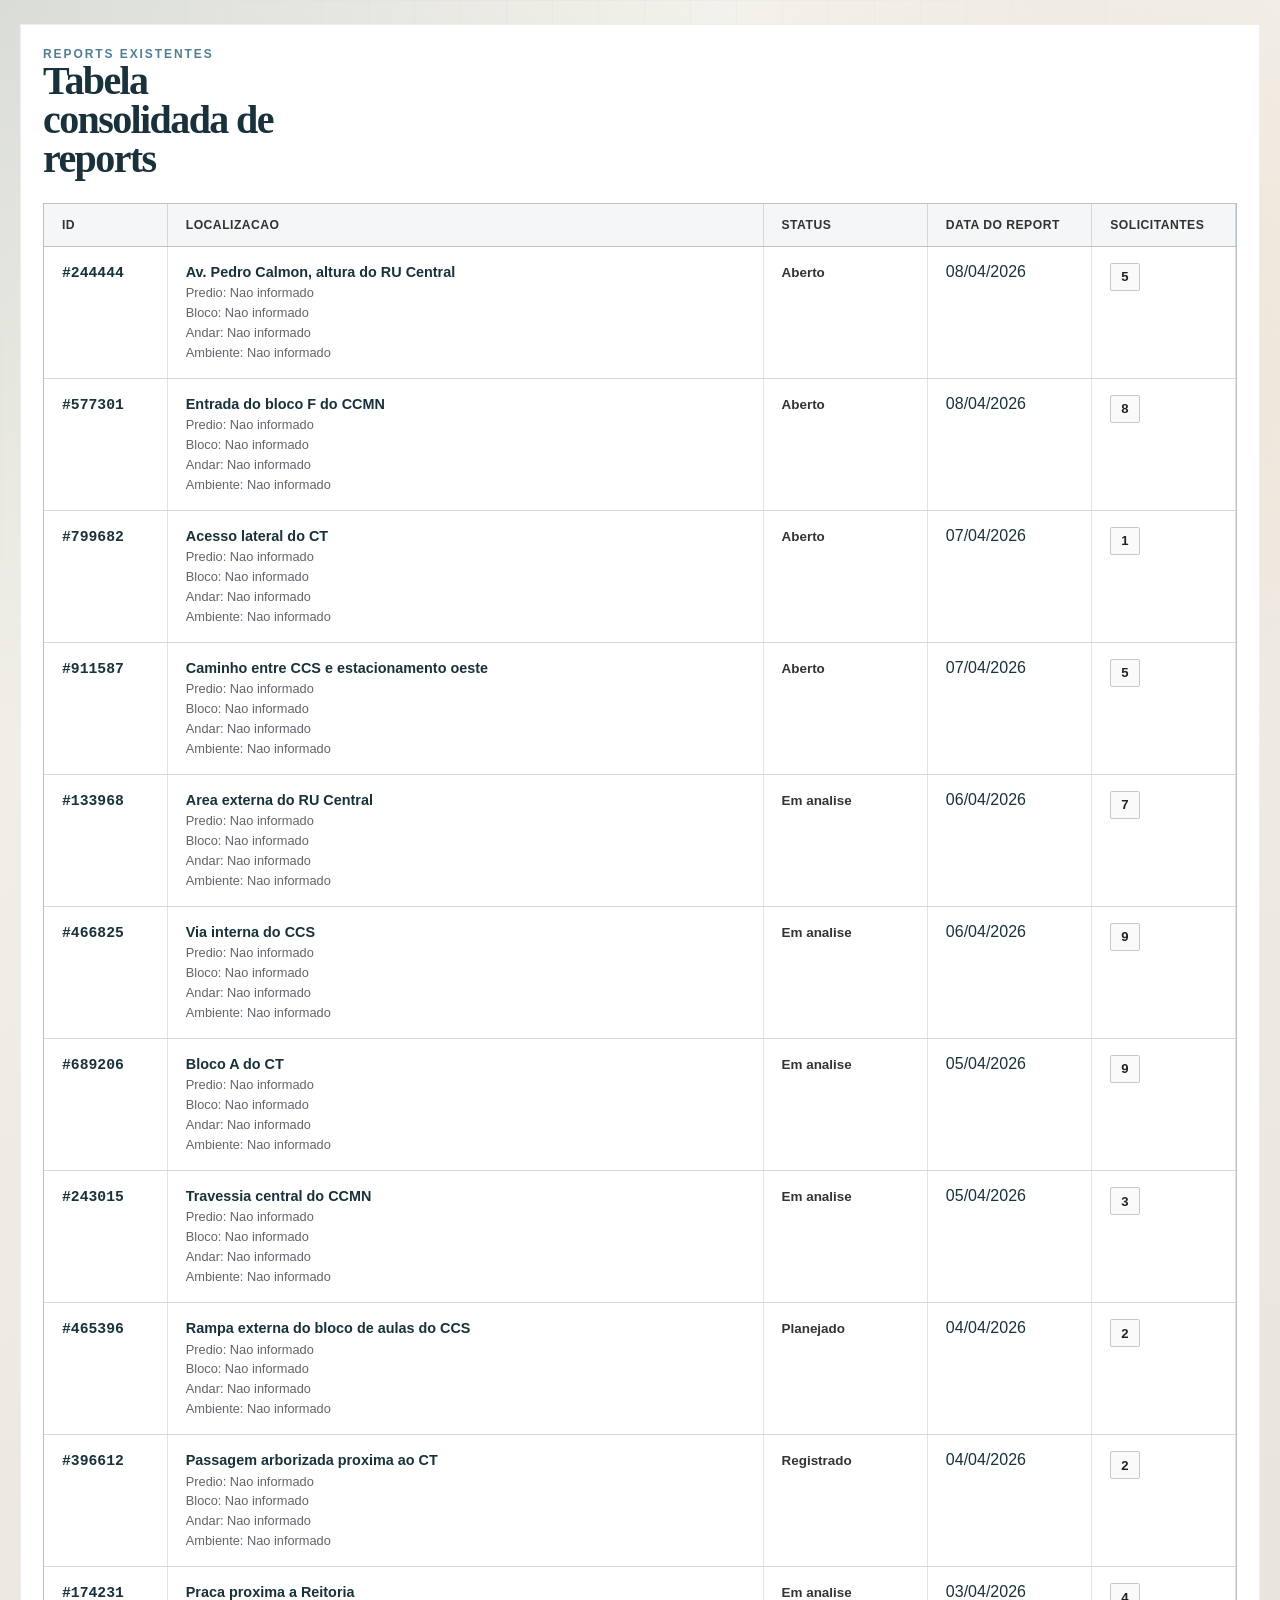
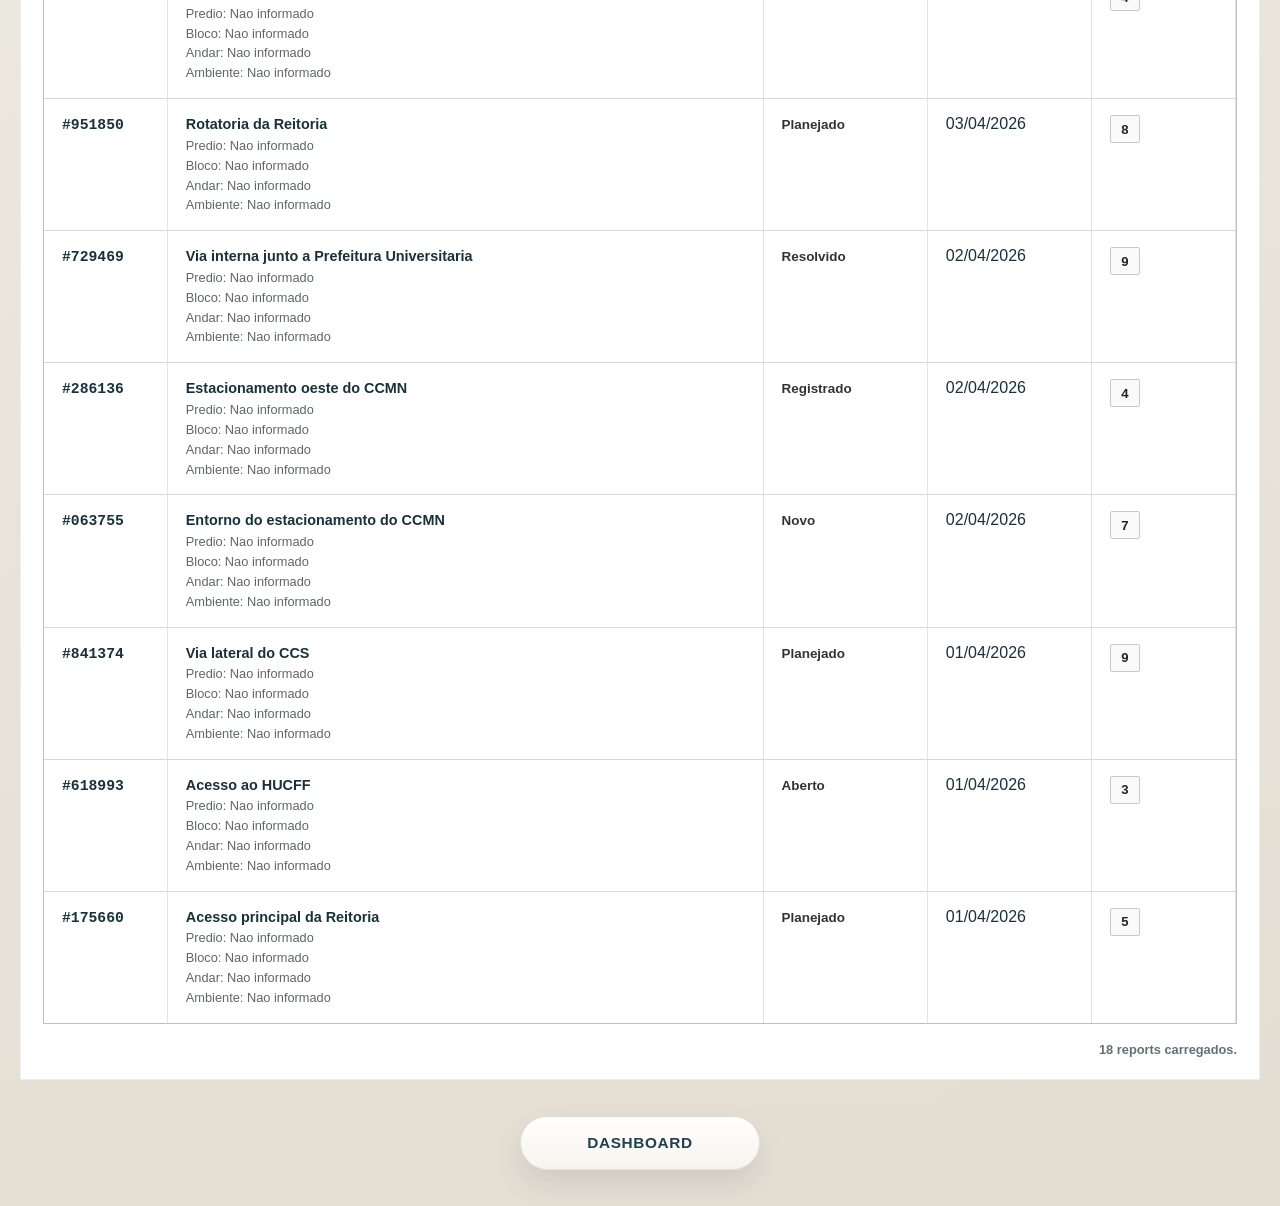
<file: apps/frontend/index.html>
<!DOCTYPE html>
<html lang="pt-BR">
  <head>
    <meta charset="UTF-8" />
    <meta name="viewport" content="width=device-width, initial-scale=1.0" />
    <title>Engaja | Dashboard Administrativo</title>
    <meta
      name="description"
      content="Dashboard administrativo mockado para demonstrar priorizacao e gestao de infraestrutura da Cidade Universitaria da UFRJ."
    />
    <link rel="stylesheet" href="./dashboard.css" />
  </head>
  <body>
    <div class="page-shell">
      <section class="panel reports-panel" data-reveal aria-labelledby="reports-title">
        <div class="section-heading">
          <div>
            <p class="kicker">Reports existentes</p>
            <h1 id="reports-title">Tabela consolidada de reports</h1>
          </div>
        </div>

        <div class="reports-table-wrapper">
          <table class="reports-table">
            <thead>
              <tr>
                <th scope="col">ID</th>
                <th scope="col">Localizacao</th>
                <th scope="col">Status</th>
                <th scope="col">Data do report</th>
                <th scope="col">Solicitantes</th>
              </tr>
            </thead>
            <tbody id="reports-table-body">
              <tr>
                <td colspan="5" class="reports-table__empty">Carregando reports...</td>
              </tr>
            </tbody>
          </table>
        </div>

        <p id="reports-summary" class="section-note reports-summary" aria-live="polite">
          Buscando reports persistidos...
        </p>
      </section>

      <section id="dashboard-details" hidden>
        <header class="panel hero" data-reveal>
          <div class="hero__content">
            <p class="eyebrow">Engaja / gestao de infraestrutura</p>
            <h2>Painel administrativo do campus</h2>
            <p class="lead">
              Leitura executiva para priorizar ocorrencias, distribuir equipes e acompanhar os
              pontos com maior pressao territorial na Cidade Universitaria da UFRJ.
            </p>

            <div class="hero-callout">
              <span class="hero-callout__label">Leitura da semana</span>
              <strong>CT, RU e eixo hospitalar concentram a maior pressao operacional.</strong>
              <p>
                O foco atual e reduzir a fila critica, estabilizar pontos recorrentes e acelerar
                respostas em infraestrutura e iluminacao.
              </p>
            </div>
          </div>

          <div class="hero__aside">
            <div id="snapshot-chips" class="chip-row" aria-label="Contexto do painel"></div>

            <section class="workflow-card" aria-labelledby="workflow-title">
              <div class="section-heading section-heading--compact">
                <div>
                  <p class="kicker">Carteira operacional</p>
                  <h3 id="workflow-title">Status de tratamento</h3>
                </div>
                <span class="section-note">visao consolidada</span>
              </div>

              <div id="status-breakdown" class="status-breakdown"></div>

              <p class="workflow-footnote">
                Ordenacao sugerida por criticidade, recorrencia e impacto sobre circulacao,
                iluminacao e acessibilidade.
              </p>
            </section>
          </div>
        </header>

        <section id="metric-grid" class="metric-grid" aria-label="Indicadores principais"></section>

        <section class="main-grid">
          <article class="panel chart-panel" data-reveal aria-labelledby="category-chart-title">
            <div class="section-heading">
              <div>
                <p class="kicker">Distribuicao</p>
                <h2 id="category-chart-title">Frentes por categoria</h2>
              </div>
              <span class="section-note">janela consolidada de 90 dias</span>
            </div>

            <div id="category-chart" class="category-chart"></div>
          </article>

          <article class="panel territory-panel" data-reveal aria-labelledby="territory-title">
            <div class="section-heading">
              <div>
                <p class="kicker">Leitura territorial</p>
                <h2 id="territory-title">Predios e areas criticas do campus</h2>
              </div>
              <span class="section-note">grafico interativo por predio, frente e estagio</span>
            </div>

            <div class="territory-layout">
              <div class="territory-chart-card">
                <div class="territory-chart-frame">
                  <div id="territory-center" class="territory-center" aria-hidden="true">
                    <strong id="territory-center-value"></strong>
                    <span id="territory-center-unit"></span>
                    <p id="territory-center-caption"></p>
                  </div>

                  <svg
                    id="territory-chart"
                    class="territory-chart"
                    viewBox="0 0 680 520"
                    role="img"
                    aria-labelledby="territory-chart-title territory-chart-desc"
                  >
                    <title id="territory-chart-title">Leitura territorial por predio, area e estagio</title>
                    <desc id="territory-chart-desc">
                      Grafico radial interativo que organiza a pressao operacional por predio,
                      frente e estagio de resposta.
                    </desc>
                  </svg>
                </div>

                <div id="territory-legend" class="territory-legend" aria-label="Legenda territorial"></div>
              </div>

              <div class="territory-sidebar">
                <section id="territory-focus" class="territory-focus" aria-live="polite"></section>
                <div id="critical-area-list" class="critical-area-list"></div>
              </div>
            </div>
          </article>
        </section>

        <section class="panel urgent-panel" data-reveal aria-labelledby="urgent-title">
          <div class="section-heading">
            <div>
              <p class="kicker">Fila priorizada</p>
              <h2 id="urgent-title">Problemas mais urgentes</h2>
            </div>
            <span class="section-note">ordenacao por impacto operacional</span>
          </div>

          <div class="urgent-table-wrapper">
            <table class="urgent-table">
              <thead>
                <tr>
                  <th scope="col">Prioridade</th>
                  <th scope="col">Frente critica</th>
                  <th scope="col">Status</th>
                  <th scope="col">Resposta</th>
                </tr>
              </thead>
              <tbody id="urgent-table-body"></tbody>
            </table>
          </div>
        </section>

        <footer class="page-footer" data-reveal>
          <p>Demo estatica com dados mockados para apresentacao institucional e leitura executiva.</p>
        </footer>
      </section>

      <footer class="page-footer page-footer--centered" data-reveal>
        <button
          id="dashboard-details-toggle"
          class="toggle-button"
          type="button"
          aria-controls="dashboard-details"
          aria-expanded="false"
        >
          Dashboard
        </button>
      </footer>
    </div>

    <script src="./dashboard.js"></script>
  </body>
</html>
</file>
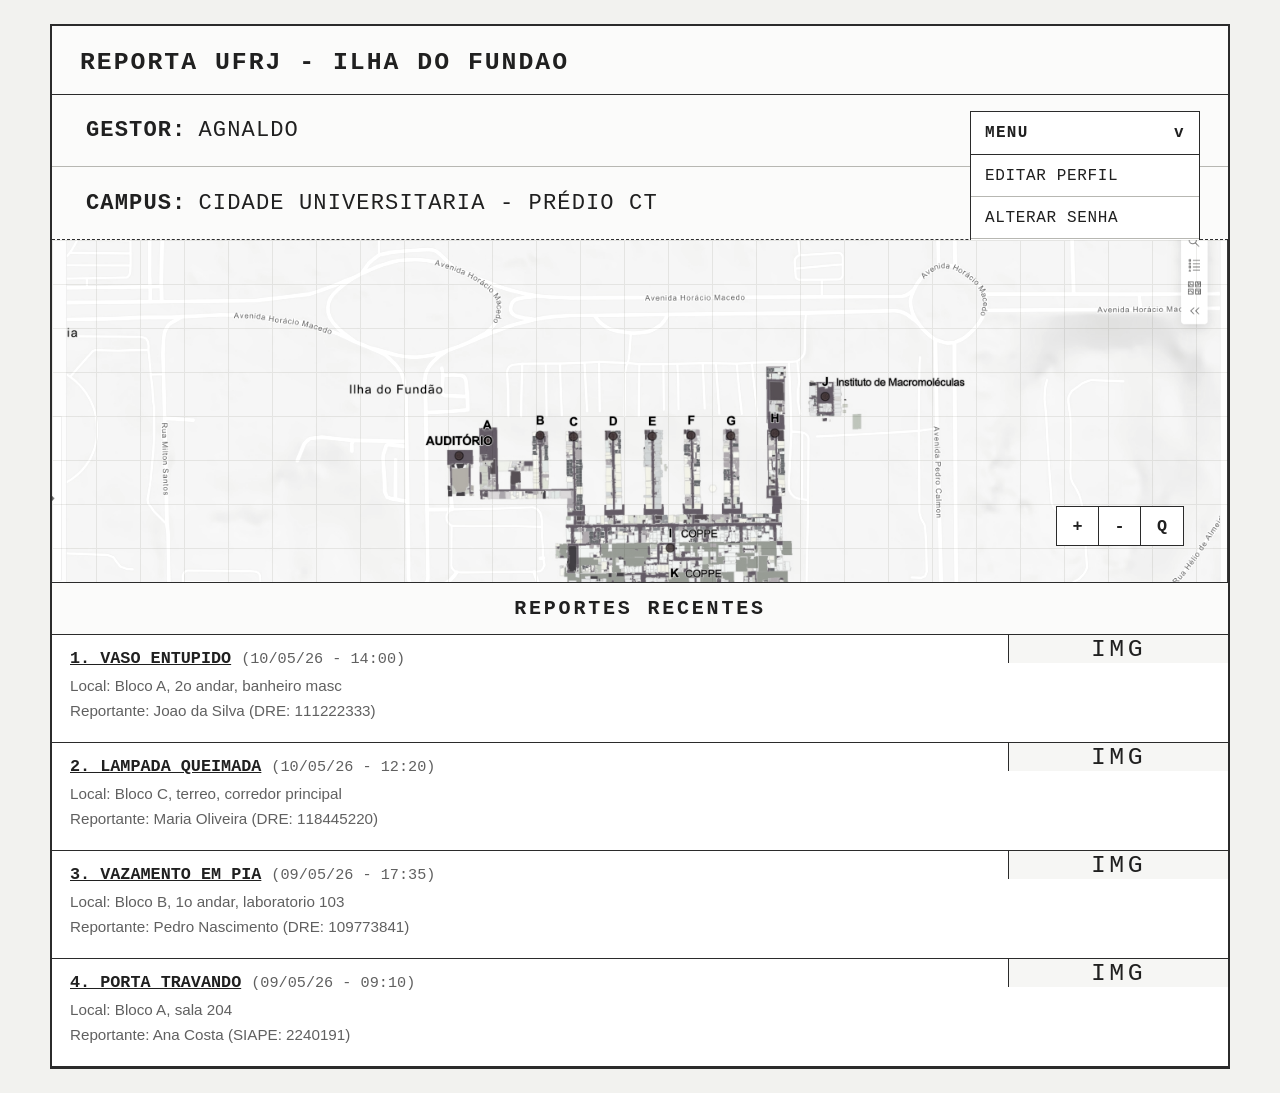
<file: apps/frontend/gestor-dashboard.html>
<!DOCTYPE html>
<html lang="pt-BR">
  <head>
    <meta charset="UTF-8" />
    <meta name="viewport" content="width=device-width, initial-scale=1.0" />
    <title>Reporta UFRJ | Dashboard do gestor</title>
    <meta
      name="description"
      content="Modelo formal de dashboard para gestor, com mapa, reports recentes e detalhe de report."
    />
    <link rel="stylesheet" href="./gestor-dashboard.css" />
  </head>
  <body>
    <main class="dashboard-shell" aria-live="polite">
      <section id="manager-view" class="page-frame" aria-labelledby="manager-title">
        <header class="product-title">
          <h1 id="manager-title">REPORTA UFRJ - Ilha do Fundao</h1>
        </header>

        <section class="manager-header" aria-label="Dados do gestor">
          <div class="manager-header__row">
            <strong>GESTOR:</strong>
            <span>AGNALDO</span>
          </div>
          <div class="manager-header__row">
            <strong>CAMPUS:</strong>
            <span>cidade Universitaria - Prédio CT</span>
          </div>

          <nav class="account-menu" aria-label="Menu do gestor">
            <button id="manager-menu-button" class="account-menu__button" type="button">
              MENU
            </button>
            <div id="manager-menu" class="account-menu__panel">
              <button type="button">EDITAR PERFIL</button>
              <button type="button">ALTERAR SENHA</button>
              <button type="button">NOTIFICACOES</button>
              <button type="button">SAIR</button>
            </div>
          </nav>
        </section>

        <section class="campus-map" aria-label="Mapa esquematico do campus CT">
          <div class="map-canvas">
            <img
              src="../../mapinha.jpg"
              alt="Mapa do campus CT com marcações de reports"
              class="map-image"
            />
          </div>

          <div class="map-tools" aria-label="Controles de mapa">
            <button type="button">+</button>
            <button type="button">-</button>
            <button type="button">Q</button>
          </div>
        </section>

        <section class="reports-section" aria-labelledby="recent-reports-title">
          <h2 id="recent-reports-title">REPORTES RECENTES</h2>
          <div id="reports-list" class="reports-list"></div>
        </section>
      </section>

      <section id="detail-view" class="page-frame detail-view" aria-labelledby="detail-title" hidden>
        <header class="detail-header">
          <h1>REPORTE</h1>
          <strong>CAMPUS: CT</strong>
          <button id="back-to-dashboard" class="text-button" type="button">VOLTAR</button>
        </header>

        <section class="report-detail">
          <h2 id="detail-title"></h2>
          <dl class="detail-fields">
            <div>
              <dt>REPORTANTE:</dt>
              <dd id="detail-reporter"></dd>
            </div>
            <div>
              <dt>LOCAL:</dt>
              <dd id="detail-location"></dd>
            </div>
          </dl>

          <figure class="detail-image">
            <span>IMG</span>
          </figure>

          <form id="status-form" class="status-form">
            <label for="status-select">SITUACAO:</label>
            <select id="status-select" name="status">
              <option>Em analise</option>
              <option>Chamado aberto</option>
              <option>Resolvido</option>
              <option>Cancelado</option>
            </select>
            <button type="submit">ATUALIZAR SITUACAO</button>
          </form>

          <p id="status-feedback" class="status-feedback" aria-live="polite"></p>
        </section>
      </section>
    </main>

    <script src="./gestor-dashboard.js"></script>
  </body>
</html>
</file>
<file: apps/frontend/dashboard.css>
:root {
  color-scheme: light;
  --page-bg: #efe9dd;
  --page-ink: #19313a;
  --page-ink-soft: #617177;
  --page-line: rgba(27, 46, 54, 0.11);
  --panel-bg: rgba(255, 252, 247, 0.94);
  --panel-solid: #fffdf9;
  --panel-border: rgba(27, 46, 54, 0.08);
  --panel-shadow: 0 18px 42px rgba(33, 51, 58, 0.1);
  --accent-navy: #20414d;
  --accent-sage: #5d7a6e;
  --accent-gold: #d09b43;
  --accent-copper: #c9744f;
  --accent-red: #c35d49;
  --accent-green: #3f7f5c;
  --accent-sky: #527e95;
  --accent-lilac: #7e72f0;
  --accent-magenta: #bd68ff;
  --accent-lime: #b7ed72;
  --accent-apricot: #f0b06e;
  --critical: #c75438;
  --high: #da8a2d;
  --medium: #4f8197;
  --low: #73917f;
  --radius-xl: 28px;
  --radius-lg: 20px;
  --radius-md: 16px;
  --radius-sm: 12px;
}

* {
  box-sizing: border-box;
}

html,
body {
  margin: 0;
  min-height: 100%;
}

body {
  background:
    radial-gradient(circle at top left, rgba(93, 122, 110, 0.18), transparent 24%),
    radial-gradient(circle at 84% 11%, rgba(208, 155, 67, 0.12), transparent 17%),
    linear-gradient(180deg, rgba(255, 255, 255, 0.42), rgba(255, 255, 255, 0)),
    linear-gradient(135deg, #efebe2 0%, #e6e1d6 50%, #e4ddd2 100%);
  color: var(--page-ink);
  font-family: "Avenir Next", "IBM Plex Sans", "Segoe UI", sans-serif;
}

body::before {
  content: "";
  position: fixed;
  inset: 0;
  pointer-events: none;
  background-image:
    linear-gradient(rgba(32, 65, 77, 0.03) 1px, transparent 1px),
    linear-gradient(90deg, rgba(32, 65, 77, 0.03) 1px, transparent 1px);
  background-size: 46px 46px;
  mask-image: radial-gradient(circle at center, black 44%, transparent 92%);
}

h1,
h2,
h3,
p {
  margin: 0;
}

h1,
h2,
h3 {
  font-family: "Iowan Old Style", "Palatino Linotype", "Book Antiqua", Georgia, serif;
  font-weight: 700;
}

button,
input,
select,
textarea,
table {
  font: inherit;
}

button {
  border: 0;
  background: transparent;
  color: inherit;
}

.page-shell {
  position: relative;
  z-index: 1;
  width: min(1380px, calc(100vw - 40px));
  margin: 0 auto;
  padding: 24px 0 36px;
}

.panel {
  border: 1px solid var(--panel-border);
  border-radius: var(--radius-lg);
  background:
    linear-gradient(180deg, rgba(255, 255, 255, 0.68), rgba(255, 255, 255, 0.24)),
    var(--panel-bg);
  box-shadow: var(--panel-shadow);
  backdrop-filter: blur(14px);
}

[data-reveal] {
  opacity: 0;
  transform: translateY(12px);
  animation: reveal 680ms cubic-bezier(0.2, 0.8, 0.2, 1) forwards;
  animation-delay: var(--delay, 0ms);
}

.hero {
  display: grid;
  grid-template-columns: minmax(0, 1.1fr) minmax(320px, 0.9fr);
  gap: 22px;
  align-items: flex-start;
  padding: 28px;
  margin-bottom: 18px;
}

.hero__content,
.hero__aside,
.workflow-card {
  display: grid;
}

.hero__content {
  gap: 16px;
}

.hero__aside {
  gap: 14px;
}

.eyebrow,
.kicker {
  font-size: 0.75rem;
  font-weight: 800;
  letter-spacing: 0.16em;
  text-transform: uppercase;
}

.eyebrow {
  color: var(--accent-sage);
}

.kicker {
  color: var(--accent-sky);
}

.hero h1,
.hero h2 {
  font-size: clamp(2.25rem, 4vw, 3.9rem);
  line-height: 0.98;
  letter-spacing: -0.04em;
  max-width: 12ch;
}

.lead {
  max-width: 58ch;
  font-size: 1rem;
  line-height: 1.62;
  color: var(--page-ink-soft);
}

.hero-callout {
  display: grid;
  gap: 8px;
  max-width: 560px;
  padding: 16px 18px;
  border: 1px solid rgba(32, 65, 77, 0.08);
  border-radius: var(--radius-md);
  background:
    linear-gradient(135deg, rgba(212, 227, 217, 0.46), rgba(248, 243, 233, 0.88)),
    var(--panel-solid);
}

.hero-callout__label {
  display: inline-flex;
  width: fit-content;
  padding: 6px 10px;
  border-radius: 999px;
  background: rgba(95, 127, 109, 0.12);
  color: var(--accent-sage);
  font-size: 0.72rem;
  font-weight: 800;
  letter-spacing: 0.12em;
  text-transform: uppercase;
}

.hero-callout strong {
  font-size: 1.04rem;
}

.hero-callout p,
.workflow-footnote,
.section-note,
.page-footer,
.metric-card__helper,
.chart-row__helper,
.table-meta,
.table-impact,
.territory-focus__description,
.territory-focus__stat span,
.area-card__meta {
  color: var(--page-ink-soft);
}

.chip-row {
  display: flex;
  flex-wrap: wrap;
  gap: 8px;
  justify-content: flex-end;
}

.chip {
  display: inline-flex;
  align-items: center;
  gap: 8px;
  min-height: 34px;
  padding: 0 12px;
  border: 1px solid rgba(32, 65, 77, 0.09);
  border-radius: 999px;
  background: rgba(255, 253, 249, 0.9);
  color: var(--accent-navy);
  font-size: 0.8rem;
  font-weight: 700;
  white-space: nowrap;
}

.chip::before {
  content: "";
  width: 8px;
  height: 8px;
  border-radius: 999px;
  background: var(--chip-color, var(--accent-sky));
  box-shadow: 0 0 0 4px rgba(79, 129, 151, 0.08);
}

.workflow-card {
  gap: 14px;
  padding: 18px;
  border: 1px solid rgba(32, 65, 77, 0.08);
  border-radius: var(--radius-md);
  background: rgba(255, 253, 248, 0.84);
}

.section-heading {
  display: flex;
  align-items: flex-end;
  justify-content: space-between;
  gap: 14px;
  margin-bottom: 16px;
}

.section-heading--compact {
  margin-bottom: 0;
}

.section-heading h2 {
  font-size: 1.42rem;
  letter-spacing: -0.03em;
}

.section-note {
  font-size: 0.8rem;
  font-weight: 700;
  text-align: right;
}

.reports-panel {
  display: grid;
  gap: 16px;
  padding: 22px;
  margin-bottom: 18px;
  border-radius: 0;
  box-shadow: none;
  background: #ffffff;
  backdrop-filter: none;
}

.reports-panel .section-heading {
  margin-bottom: 8px;
}

.reports-panel h1 {
  font-size: clamp(1.65rem, 3.2vw, 2.5rem);
  line-height: 0.98;
  letter-spacing: -0.04em;
  max-width: 12ch;
}

.reports-summary {
  margin-top: 2px;
}

.reports-summary--error {
  color: var(--critical);
}

.toggle-button {
  display: inline-flex;
  align-items: center;
  justify-content: center;
  min-height: 54px;
  min-width: 240px;
  padding: 0 24px;
  border: 1px solid rgba(32, 65, 77, 0.14);
  border-radius: 999px;
  background:
    linear-gradient(180deg, rgba(255, 255, 255, 0.96), rgba(247, 243, 235, 0.95)),
    #ffffff;
  color: var(--accent-navy);
  font-size: 0.96rem;
  font-weight: 800;
  letter-spacing: 0.04em;
  text-transform: uppercase;
  box-shadow:
    0 14px 28px rgba(33, 51, 58, 0.1),
    inset 0 1px 0 rgba(255, 255, 255, 0.8);
  cursor: pointer;
  transition:
    border-color 180ms ease,
    background 180ms ease,
    box-shadow 180ms ease,
    transform 180ms ease;
}

.toggle-button:hover,
.toggle-button:focus-visible {
  border-color: rgba(32, 65, 77, 0.22);
  background:
    linear-gradient(180deg, rgba(255, 255, 255, 1), rgba(240, 236, 225, 0.98)),
    #ffffff;
  box-shadow:
    0 18px 34px rgba(33, 51, 58, 0.14),
    inset 0 1px 0 rgba(255, 255, 255, 0.9);
  transform: translateY(-1px);
  outline: none;
}

.report-status,
.table-status {
  font-size: 0.84rem;
  font-weight: 700;
  color: #333;
}

.reports-table-wrapper {
  overflow: auto;
  border: 1px solid #b9c1c6;
  border-radius: 0;
  background: #ffffff;
}

.reports-table {
  width: 100%;
  min-width: 1040px;
  border-collapse: collapse;
  table-layout: fixed;
}

.reports-table thead th {
  padding: 14px 18px;
  border-bottom: 1px solid #b9c1c6;
  border-right: 1px solid #d4d8db;
  color: #313131;
  font-size: 0.76rem;
  font-weight: 800;
  letter-spacing: 0.04em;
  text-align: left;
  text-transform: uppercase;
  background: #f5f6f7;
}

.reports-table tbody td {
  padding: 16px 18px;
  border-bottom: 1px solid #d8d8d8;
  border-right: 1px solid #e3e3e3;
  vertical-align: top;
  background: #ffffff;
}

.reports-table tbody tr:last-child td {
  border-bottom: 0;
}

.reports-table tbody tr:hover {
  background: #f7f7f7;
}

.reports-table th:nth-child(1),
.reports-table td:nth-child(1) {
  width: 120px;
}

.reports-table th:nth-child(2),
.reports-table td:nth-child(2) {
  width: 50%;
}

.reports-table th:nth-child(3),
.reports-table td:nth-child(3) {
  width: 160px;
}

.reports-table th:nth-child(4),
.reports-table td:nth-child(4) {
  width: 160px;
}

.reports-table th:nth-child(5),
.reports-table td:nth-child(5) {
  width: 140px;
}

.reports-table__empty {
  padding: 26px 18px;
  color: #666666;
  text-align: center;
}

.report-id {
  font-family: "SFMono-Regular", "Consolas", "Liberation Mono", monospace;
  font-size: 0.92rem;
  font-weight: 700;
  letter-spacing: 0;
  white-space: nowrap;
}

.report-location {
  display: grid;
  gap: 2px;
  word-break: break-word;
}

.report-location__title {
  display: block;
  font-size: 0.9rem;
  font-weight: 700;
  line-height: 1.35;
}

.report-location__line {
  display: block;
  font-size: 0.8rem;
  line-height: 1.4;
  color: #5f656b;
}

.report-count {
  display: inline-flex;
  align-items: center;
  min-height: 28px;
  padding: 0 10px;
  border: 1px solid #c8c8c8;
  border-radius: 2px;
  background: #fafafa;
  color: #222;
  font-size: 0.82rem;
  font-weight: 700;
}

.status-breakdown {
  display: grid;
  grid-template-columns: repeat(3, minmax(0, 1fr));
  gap: 10px;
}

.status-card {
  display: grid;
  gap: 4px;
  padding: 12px 14px;
  border: 1px solid rgba(32, 65, 77, 0.08);
  border-radius: var(--radius-sm);
  background: linear-gradient(180deg, rgba(255, 255, 255, 0.72), rgba(247, 243, 235, 0.94));
}

.status-card__label {
  font-size: 0.78rem;
  color: var(--page-ink-soft);
}

.status-card strong {
  font-size: 1.28rem;
  line-height: 1;
}

.metric-grid {
  display: grid;
  grid-template-columns: repeat(4, minmax(0, 1fr));
  gap: 14px;
  margin-bottom: 18px;
}

.metric-card {
  position: relative;
  overflow: hidden;
  min-height: 160px;
  padding: 18px 18px 20px;
}

.metric-card::before {
  content: "";
  position: absolute;
  inset: 0 auto auto 0;
  width: 100%;
  height: 3px;
  background: linear-gradient(90deg, var(--metric-color, var(--accent-sky)), transparent);
}

.metric-card__label {
  font-size: 0.8rem;
  font-weight: 800;
  letter-spacing: 0.08em;
  text-transform: uppercase;
  color: var(--page-ink-soft);
}

.metric-card__value-row {
  display: flex;
  align-items: flex-end;
  justify-content: space-between;
  gap: 12px;
  margin: 12px 0 8px;
}

.metric-card__value {
  font-size: clamp(1.9rem, 4vw, 3rem);
  line-height: 0.94;
  letter-spacing: -0.05em;
}

.metric-card__badge {
  display: inline-flex;
  align-items: center;
  min-height: 28px;
  padding: 0 10px;
  border-radius: 999px;
  background: rgba(32, 65, 77, 0.08);
  color: var(--metric-color, var(--accent-sky));
  font-size: 0.75rem;
  font-weight: 800;
}

.metric-card__helper {
  font-size: 0.89rem;
  line-height: 1.45;
}

.main-grid {
  display: grid;
  grid-template-columns: minmax(0, 0.9fr) minmax(0, 1.1fr);
  gap: 18px;
  margin-bottom: 18px;
}

.chart-panel,
.territory-panel,
.urgent-panel {
  padding: 22px;
}

.category-chart {
  display: grid;
  gap: 14px;
}

.chart-row {
  display: grid;
  gap: 8px;
}

.chart-row__meta {
  display: flex;
  align-items: baseline;
  justify-content: space-between;
  gap: 14px;
}

.chart-row__title {
  display: flex;
  align-items: center;
  gap: 10px;
  font-weight: 700;
}

.chart-row__dot {
  width: 10px;
  height: 10px;
  border-radius: 999px;
  background: var(--bar-color, var(--accent-sky));
  box-shadow: 0 0 0 5px rgba(79, 129, 151, 0.1);
}

.chart-row__helper {
  font-size: 0.8rem;
}

.chart-row__values {
  text-align: right;
}

.chart-row__values strong {
  display: block;
  font-size: 0.98rem;
}

.chart-row__track {
  position: relative;
  height: 12px;
  overflow: hidden;
  border-radius: 999px;
  background: rgba(32, 65, 77, 0.08);
}

.chart-row__fill,
.chart-row__resolved {
  position: absolute;
  top: 0;
  left: 0;
  height: 100%;
  border-radius: 999px;
  width: 0;
}

.chart-row__fill {
  background: linear-gradient(90deg, rgba(255, 255, 255, 0.54), var(--bar-color, var(--accent-sky)));
  animation: growBar 900ms cubic-bezier(0.18, 0.8, 0.2, 1) forwards;
  animation-delay: calc(var(--delay, 0ms) + 100ms);
}

.chart-row__resolved {
  background: rgba(255, 255, 255, 0.32);
  mix-blend-mode: screen;
  animation: growResolved 840ms cubic-bezier(0.18, 0.8, 0.2, 1) forwards;
  animation-delay: calc(var(--delay, 0ms) + 220ms);
}

.territory-layout {
  display: grid;
  grid-template-columns: minmax(0, 1.08fr) minmax(270px, 0.92fr);
  gap: 16px;
  align-items: flex-start;
}

.territory-chart-card {
  display: grid;
  gap: 12px;
}

.territory-chart-frame {
  position: relative;
  min-height: 500px;
  overflow: hidden;
  border-radius: 24px;
  background: transparent;
  box-shadow: inset 0 0 0 1px rgba(32, 65, 77, 0.06);
}

.territory-chart-frame::before {
  content: "";
  position: absolute;
  inset: 0;
  background:
    radial-gradient(circle at 50% 50%, rgba(82, 126, 149, 0.05), transparent 42%),
    linear-gradient(135deg, rgba(255, 255, 255, 0.45), transparent 58%);
  pointer-events: none;
}

.territory-chart {
  position: relative;
  z-index: 1;
  width: 100%;
  height: 100%;
  display: block;
}

.territory-guide {
  fill: none;
  stroke: rgba(32, 65, 77, 0.09);
  stroke-width: 1;
  stroke-dasharray: 5 8;
}

.territory-core {
  fill: rgba(255, 255, 255, 0.76);
  stroke: rgba(32, 65, 77, 0.14);
  stroke-width: 1.4;
}

.territory-segment {
  cursor: pointer;
  opacity: 0.92;
  stroke: rgba(255, 255, 255, 0.82);
  stroke-width: 1.4;
  transition:
    opacity 180ms ease,
    filter 180ms ease,
    stroke-width 180ms ease;
}

.territory-segment.is-active {
  opacity: 1;
  filter: brightness(1.04) drop-shadow(0 10px 18px rgba(33, 51, 58, 0.14));
  stroke-width: 2.2;
}

.territory-segment.is-dimmed {
  opacity: 0.18;
}

.territory-segment:focus-visible {
  opacity: 1;
  stroke: rgba(32, 65, 77, 0.56);
  stroke-width: 2.2;
  outline: none;
}

.territory-center {
  position: absolute;
  top: 50%;
  left: 50%;
  z-index: 2;
  display: grid;
  gap: 4px;
  width: 148px;
  transform: translate(-50%, -50%);
  text-align: center;
  pointer-events: none;
}

.territory-center strong {
  color: var(--accent-navy);
  font-size: 3.1rem;
  line-height: 0.9;
  letter-spacing: -0.05em;
}

.territory-center span {
  color: rgba(32, 65, 77, 0.76);
  font-size: 0.86rem;
  font-weight: 800;
  letter-spacing: 0.08em;
  text-transform: uppercase;
}

.territory-center p {
  color: rgba(32, 65, 77, 0.58);
  font-size: 0.82rem;
}

.territory-legend {
  display: flex;
  flex-wrap: wrap;
  gap: 8px;
}

.territory-legend__item {
  display: inline-flex;
  align-items: center;
  gap: 8px;
  min-height: 36px;
  padding: 0 12px;
  border: 1px solid rgba(32, 65, 77, 0.1);
  border-radius: 999px;
  background: rgba(255, 253, 249, 0.88);
  color: var(--accent-navy);
  font-size: 0.8rem;
  font-weight: 700;
  cursor: pointer;
  transition:
    border-color 180ms ease,
    background 180ms ease,
    transform 180ms ease,
    box-shadow 180ms ease;
}

.territory-legend__item:hover,
.territory-legend__item:focus-visible,
.territory-legend__item.is-active {
  border-color: rgba(32, 65, 77, 0.22);
  background: rgba(255, 255, 255, 0.98);
  box-shadow: 0 8px 18px rgba(33, 51, 58, 0.08);
  transform: translateY(-1px);
  outline: none;
}

.territory-legend__swatch {
  width: 10px;
  height: 10px;
  border-radius: 999px;
  background: var(--legend-color, var(--accent-sky));
  box-shadow: 0 0 0 4px rgba(79, 129, 151, 0.1);
}

.territory-sidebar {
  display: grid;
  gap: 12px;
}

.territory-focus {
  display: grid;
  gap: 14px;
  padding: 18px;
  border: 1px solid rgba(32, 65, 77, 0.08);
  border-radius: 18px;
  background: rgba(255, 253, 247, 0.84);
}

.territory-focus__header {
  display: grid;
  gap: 10px;
}

.territory-focus__eyebrow {
  color: var(--accent-sky);
  font-size: 0.74rem;
  font-weight: 800;
  letter-spacing: 0.14em;
  text-transform: uppercase;
}

.territory-focus__headline {
  display: flex;
  align-items: flex-start;
  justify-content: space-between;
  gap: 12px;
}

.territory-focus__headline h3 {
  font-size: 1.2rem;
  letter-spacing: -0.02em;
}

.territory-focus__tag {
  display: inline-flex;
  align-items: center;
  min-height: 28px;
  padding: 0 10px;
  border-radius: 999px;
  background: var(--focus-background, rgba(82, 126, 149, 0.14));
  color: var(--focus-color, var(--accent-sky));
  font-size: 0.72rem;
  font-weight: 800;
  letter-spacing: 0.08em;
  text-transform: uppercase;
  white-space: nowrap;
}

.territory-focus__description {
  font-size: 0.92rem;
  line-height: 1.5;
}

.territory-focus__stats {
  display: grid;
  grid-template-columns: repeat(3, minmax(0, 1fr));
  gap: 10px;
}

.territory-focus__stat {
  display: grid;
  gap: 4px;
  padding: 12px 14px;
  border-radius: 14px;
  background: rgba(32, 65, 77, 0.05);
}

.territory-focus__stat strong {
  font-size: 1rem;
}

.territory-focus__stat span {
  font-size: 0.76rem;
}

.critical-area-list {
  display: grid;
  gap: 10px;
}

.area-card {
  display: grid;
  gap: 8px;
  width: 100%;
  padding: 14px 16px;
  border: 1px solid rgba(32, 65, 77, 0.08);
  border-radius: var(--radius-sm);
  background: rgba(255, 253, 247, 0.78);
  text-align: left;
  cursor: pointer;
  transition:
    border-color 180ms ease,
    box-shadow 180ms ease,
    transform 180ms ease,
    background 180ms ease;
}

.area-card:hover,
.area-card:focus-visible,
.area-card.is-active {
  border-color: rgba(32, 65, 77, 0.18);
  background: rgba(255, 255, 255, 0.96);
  box-shadow: 0 10px 24px rgba(33, 51, 58, 0.08);
  transform: translateY(-1px);
  outline: none;
}

.area-card__header,
.area-card__meta {
  display: flex;
  align-items: center;
  justify-content: space-between;
  gap: 12px;
}

.area-card__header strong {
  font-size: 0.95rem;
}

.area-card__tag {
  display: inline-flex;
  align-items: center;
  min-height: 28px;
  padding: 0 10px;
  border-radius: 999px;
  background: rgba(199, 84, 56, 0.11);
  color: var(--critical);
  font-size: 0.74rem;
  font-weight: 800;
}

.area-card__bar {
  position: relative;
  height: 8px;
  overflow: hidden;
  border-radius: 999px;
  background: rgba(32, 65, 77, 0.08);
}

.area-card__bar span {
  display: block;
  width: 0;
  height: 100%;
  border-radius: 999px;
  background: linear-gradient(
    90deg,
    var(--area-color, var(--accent-sky)),
    var(--area-color-soft, #b8d2dd)
  );
  animation: growBar 760ms cubic-bezier(0.18, 0.8, 0.2, 1) forwards;
  animation-delay: calc(var(--delay, 0ms) + 120ms);
}

.area-card__meta {
  font-size: 0.8rem;
}

.urgent-table-wrapper {
  overflow: auto;
  border: 1px solid rgba(32, 65, 77, 0.08);
  border-radius: 18px;
  background: rgba(255, 253, 248, 0.84);
}

.urgent-table {
  width: 100%;
  min-width: 860px;
  border-collapse: collapse;
}

.urgent-table thead th {
  padding: 14px 18px;
  border-bottom: 1px solid rgba(32, 65, 77, 0.08);
  color: var(--page-ink-soft);
  font-size: 0.76rem;
  font-weight: 800;
  letter-spacing: 0.12em;
  text-align: left;
  text-transform: uppercase;
}

.urgent-table tbody td {
  padding: 16px 18px;
  border-bottom: 1px solid rgba(32, 65, 77, 0.07);
  vertical-align: top;
}

.urgent-table tbody tr:last-child td {
  border-bottom: 0;
}

.urgent-table tbody tr:hover {
  background: rgba(95, 127, 109, 0.045);
}

.table-title,
.table-response {
  display: grid;
  gap: 6px;
}

.table-title strong {
  font-size: 0.96rem;
}

.table-meta,
.table-impact {
  font-size: 0.82rem;
  line-height: 1.45;
}

.table-badge {
  display: inline-flex;
  align-items: center;
  width: fit-content;
  min-height: 28px;
  padding: 0 10px;
  border-radius: 999px;
  font-size: 0.72rem;
  font-weight: 800;
  letter-spacing: 0.08em;
  text-transform: uppercase;
  white-space: nowrap;
}

.table-badge--critica {
  background: rgba(199, 84, 56, 0.14);
  color: var(--critical);
}

.table-badge--alta {
  background: rgba(218, 138, 45, 0.16);
  color: #9c5b10;
}

.table-badge--media {
  background: rgba(79, 129, 151, 0.15);
  color: var(--accent-sky);
}

.table-badge--novo {
  background: rgba(95, 127, 109, 0.12);
  color: var(--accent-sage);
}

.table-badge--registrado {
  background: rgba(32, 65, 77, 0.08);
  color: var(--accent-navy);
}

.table-badge--aberto {
  background: rgba(199, 84, 56, 0.12);
  color: var(--critical);
}

.table-badge--em-analise {
  background: rgba(210, 155, 63, 0.14);
  color: #9c6b13;
}

.table-badge--planejado {
  background: rgba(79, 129, 151, 0.12);
  color: var(--accent-sky);
}

.table-badge--resolvido {
  background: rgba(63, 127, 92, 0.12);
  color: var(--accent-green);
}

.page-footer {
  display: flex;
  align-items: center;
  justify-content: flex-start;
  gap: 12px;
  padding: 0 4px;
  font-size: 0.88rem;
}

.page-footer--centered {
  justify-content: center;
  padding-top: 18px;
}

@keyframes reveal {
  to {
    opacity: 1;
    transform: translateY(0);
  }
}

@keyframes growBar {
  from {
    width: 0;
  }

  to {
    width: var(--target-width);
  }
}

@keyframes growResolved {
  from {
    width: 0;
  }

  to {
    width: var(--resolved-width);
  }
}

@media (max-width: 1180px) {
  .hero,
  .main-grid,
  .territory-layout {
    grid-template-columns: 1fr;
  }

  .chip-row {
    justify-content: flex-start;
  }
}

@media (max-width: 940px) {
  .page-shell {
    width: min(100vw - 28px, 1380px);
    padding: 14px 0 26px;
  }

  .metric-grid {
    grid-template-columns: repeat(2, minmax(0, 1fr));
  }

  .status-breakdown,
  .territory-focus__stats {
    grid-template-columns: repeat(2, minmax(0, 1fr));
  }

  .page-footer {
    flex-direction: column;
    align-items: flex-start;
  }
}

@media (max-width: 640px) {
  .hero,
  .chart-panel,
  .territory-panel,
  .urgent-panel {
    padding: 18px;
  }

  .metric-grid,
  .status-breakdown,
  .territory-focus__stats {
    grid-template-columns: 1fr;
  }

  .section-heading {
    flex-direction: column;
    align-items: flex-start;
  }

  .hero h1 {
    max-width: 10ch;
  }

  .territory-chart-frame {
    min-height: 420px;
  }

  .territory-center {
    width: 128px;
  }

  .territory-center strong {
    font-size: 2.7rem;
  }

  .urgent-table {
    min-width: 720px;
  }
}

@media (prefers-reduced-motion: reduce) {
  [data-reveal] {
    animation: none;
    opacity: 1;
    transform: none;
  }

  .chart-row__fill,
  .area-card__bar span {
    animation: none;
    width: var(--target-width, auto);
  }

  .chart-row__resolved {
    animation: none;
    width: var(--resolved-width, auto);
  }

  .territory-segment,
  .territory-legend__item,
  .area-card {
    transition: none;
  }
}
</file>
<file: apps/frontend/gestor-dashboard.css>
:root {
  color-scheme: light;
  --bg: #f2f2ef;
  --paper: #fbfbfa;
  --ink: #202020;
  --muted: #606060;
  --line: #2b2b2b;
  --line-soft: #b7b7b2;
  --cell: #ffffff;
  --cell-alt: #f6f6f4;
}

* {
  box-sizing: border-box;
}

html,
body {
  min-height: 100%;
  margin: 0;
}

body {
  background: var(--bg);
  color: var(--ink);
  font-family: "Avenir Next", "Segoe UI", Helvetica, Arial, sans-serif;
}

button,
select {
  font: inherit;
}

button {
  color: inherit;
  cursor: pointer;
}

h1,
h2,
p,
figure,
dl,
dd {
  margin: 0;
}

.dashboard-shell {
  width: min(1180px, calc(100vw - 32px));
  margin: 24px auto;
}

.page-frame {
  min-height: calc(100vh - 48px);
  border: 2px solid var(--line);
  background: var(--paper);
}

.product-title {
  padding: 22px 28px 18px;
  border-bottom: 1px solid var(--line);
}

.product-title h1,
.detail-header h1 {
  font-family: "Courier New", Courier, monospace;
  font-size: 1.55rem;
  font-weight: 700;
  letter-spacing: 0.08em;
  text-transform: uppercase;
}

.manager-header {
  position: relative;
  display: grid;
  grid-template-rows: repeat(2, 72px);
  border-bottom: 1px dashed var(--line);
}

.manager-header__row {
  display: flex;
  align-items: center;
  gap: 12px;
  padding: 0 34px;
  border-bottom: 1px solid var(--line-soft);
  font-family: "Courier New", Courier, monospace;
  font-size: 1.38rem;
  letter-spacing: 0.05em;
  text-transform: uppercase;
}

.manager-header__row:last-of-type {
  border-bottom: 0;
}

.account-menu {
  position: absolute;
  top: 16px;
  right: 28px;
  width: 230px;
  font-family: "Courier New", Courier, monospace;
}

.account-menu__button {
  width: 100%;
  min-height: 44px;
  border: 1px solid var(--line);
  background: var(--cell);
  font-weight: 700;
  letter-spacing: 0.08em;
  text-align: left;
  padding: 0 14px;
}

.account-menu__button::after {
  content: "v";
  float: right;
}

.account-menu__panel {
  display: grid;
  border: 1px solid var(--line);
  border-top: 0;
  background: var(--cell);
}

.account-menu__panel[hidden] {
  display: none;
}

.account-menu__panel button {
  min-height: 42px;
  border: 0;
  border-bottom: 1px solid var(--line-soft);
  background: var(--cell);
  text-align: left;
  padding: 0 14px;
  letter-spacing: 0.04em;
}

.account-menu__panel button:last-child {
  border-bottom: 0;
}

.campus-map {
  position: relative;
  min-height: 342px;
  border-bottom: 1px solid var(--line);
}

.map-canvas {
  position: relative;
  height: 342px;
  overflow: hidden;
  background:
    linear-gradient(#ededeb 1px, transparent 1px),
    linear-gradient(90deg, #ededeb 1px, transparent 1px),
    var(--cell);
  background-size: 44px 44px;
}

.map-image {
  display: block;
  width: 100%;
  height: 100%;
  object-fit: cover;
  object-position: center;
  filter: saturate(0.05) contrast(1.05);
  mix-blend-mode: multiply;
}

.map-road {
  fill: none;
  stroke: #777;
  stroke-width: 18;
  stroke-linecap: round;
  opacity: 0.55;
}

.map-road--light {
  stroke-width: 10;
  opacity: 0.5;
}

.map-building,
.map-area {
  fill: #efefed;
  stroke: #303030;
  stroke-width: 3;
}

.map-area {
  fill: #e6e6e3;
  stroke-dasharray: 6 7;
}

.map-pin {
  fill: #222;
  stroke: #fff;
  stroke-width: 2;
  cursor: pointer;
}

.map-pin:hover {
  fill: #000;
}

.map-tools {
  position: absolute;
  right: 44px;
  bottom: 36px;
  display: grid;
  grid-template-columns: repeat(3, 42px);
  border: 1px solid var(--line);
  background: var(--cell);
}

.map-tools button {
  height: 38px;
  border: 0;
  border-right: 1px solid var(--line);
  background: var(--cell);
  font-family: "Courier New", Courier, monospace;
  font-size: 1.05rem;
  font-weight: 700;
}

.map-tools button:last-child {
  border-right: 0;
}

.reports-section h2 {
  padding: 14px 18px;
  border-bottom: 1px solid var(--line);
  font-family: "Courier New", Courier, monospace;
  font-size: 1.25rem;
  letter-spacing: 0.14em;
  text-align: center;
  text-transform: uppercase;
}

.reports-list {
  min-height: 330px;
}

.report-row {
  display: grid;
  grid-template-columns: minmax(0, 1fr) 220px;
  width: 100%;
  min-height: 108px;
  border: 0;
  border-bottom: 1px solid var(--line);
  background: var(--cell);
  padding: 0;
  text-align: left;
}

.report-row:hover,
.report-row:focus-visible {
  background: var(--cell-alt);
  outline: 2px solid #111;
  outline-offset: -2px;
}

.report-row__content {
  padding: 14px 18px;
}

.report-row__title {
  display: flex;
  flex-wrap: wrap;
  gap: 10px;
  align-items: baseline;
  margin-bottom: 8px;
  font-family: "Courier New", Courier, monospace;
}

.report-row__title strong {
  font-size: 1.05rem;
  text-decoration: underline;
  text-transform: uppercase;
}

.report-row__title span,
.report-row__meta {
  color: var(--muted);
  font-size: 0.95rem;
}

.report-row__meta {
  display: grid;
  gap: 4px;
  line-height: 1.35;
}

.report-row__image {
  display: grid;
  place-items: center;
  border-left: 1px solid var(--line);
  background: var(--cell-alt);
  font-family: "Courier New", Courier, monospace;
  font-size: 1.55rem;
  letter-spacing: 0.14em;
}

.detail-header {
  display: grid;
  grid-template-columns: 1fr 1fr auto;
  align-items: center;
  min-height: 86px;
  padding: 0 28px;
  border-bottom: 1px solid var(--line);
  gap: 20px;
}

.detail-header h1 {
  text-align: left;
}

.detail-header strong {
  justify-self: center;
  font-family: "Courier New", Courier, monospace;
  font-size: 1.45rem;
  letter-spacing: 0.08em;
  text-transform: uppercase;
}

.detail-header .text-button {
  justify-self: end;
}

.text-button {
  min-height: 38px;
  border: 1px solid var(--line);
  background: var(--cell);
  font-family: "Courier New", Courier, monospace;
  font-weight: 700;
  letter-spacing: 0.06em;
}

.report-detail {
  display: grid;
  justify-items: center;
  gap: 24px;
  padding: 46px 44px 56px;
}

.report-detail h2 {
  width: min(900px, 100%);
  font-family: "Courier New", Courier, monospace;
  font-size: 1.85rem;
  font-weight: 700;
  letter-spacing: 0.08em;
  text-transform: uppercase;
}

.detail-fields {
  display: grid;
  gap: 10px;
  width: min(900px, 100%);
}

.detail-fields div {
  display: grid;
  grid-template-columns: 150px minmax(0, 1fr);
  gap: 10px;
  align-items: baseline;
}

.detail-fields dt {
  font-family: "Courier New", Courier, monospace;
  font-size: 1rem;
  font-weight: 700;
  letter-spacing: 0.08em;
}

.detail-fields dd {
  font-size: 1.08rem;
  line-height: 1.35;
}

.detail-image {
  display: grid;
  place-items: center;
  width: min(580px, 100%);
  aspect-ratio: 16 / 9;
  border: 2px solid var(--line);
  background: var(--cell-alt);
  font-family: "Courier New", Courier, monospace;
  font-size: 2rem;
  letter-spacing: 0.16em;
}

.status-form {
  display: grid;
  grid-template-columns: auto minmax(220px, 360px);
  gap: 12px 16px;
  align-items: center;
  width: min(760px, 100%);
}

.status-form label {
  font-family: "Courier New", Courier, monospace;
  font-size: 1.1rem;
  font-weight: 700;
  letter-spacing: 0.08em;
}

.status-form select {
  height: 48px;
  border: 1px solid var(--line);
  background: var(--cell);
  padding: 0 12px;
  font-family: "Courier New", Courier, monospace;
  font-size: 1rem;
  text-transform: uppercase;
}

.status-form button {
  grid-column: 1 / -1;
  min-height: 58px;
  border: 2px solid var(--line);
  background: var(--cell);
  font-family: "Courier New", Courier, monospace;
  font-size: 1.35rem;
  font-weight: 700;
  letter-spacing: 0.12em;
  text-transform: uppercase;
}

.status-feedback {
  min-height: 20px;
  color: var(--muted);
  font-size: 0.96rem;
}

@media (max-width: 760px) {
  .dashboard-shell {
    width: min(100vw - 18px, 1180px);
    margin: 9px auto;
  }

  .page-frame {
    min-height: calc(100vh - 18px);
  }

  .product-title h1,
  .detail-header h1 {
    font-size: 1.15rem;
  }

  .manager-header {
    grid-template-rows: repeat(2, 58px) auto;
  }

  .manager-header__row {
    padding: 0 16px;
    font-size: 1rem;
  }

  .account-menu {
    position: static;
    width: auto;
    margin: 0 16px 16px;
  }

  .campus-map,
  .map-canvas {
    min-height: 300px;
    height: 300px;
  }

  .report-row {
    grid-template-columns: 1fr;
  }

  .report-row__image {
    min-height: 76px;
    border-left: 0;
    border-top: 1px solid var(--line);
  }

  .detail-header {
    grid-template-columns: 1fr;
    padding: 14px 16px;
    gap: 10px;
  }

  .detail-header strong,
  .detail-header .text-button {
    justify-self: start;
  }

  .report-detail {
    padding: 28px 16px 36px;
  }

  .report-detail h2 {
    font-size: 1.35rem;
  }

  .detail-fields div,
  .status-form {
    grid-template-columns: 1fr;
  }
}
</file>
